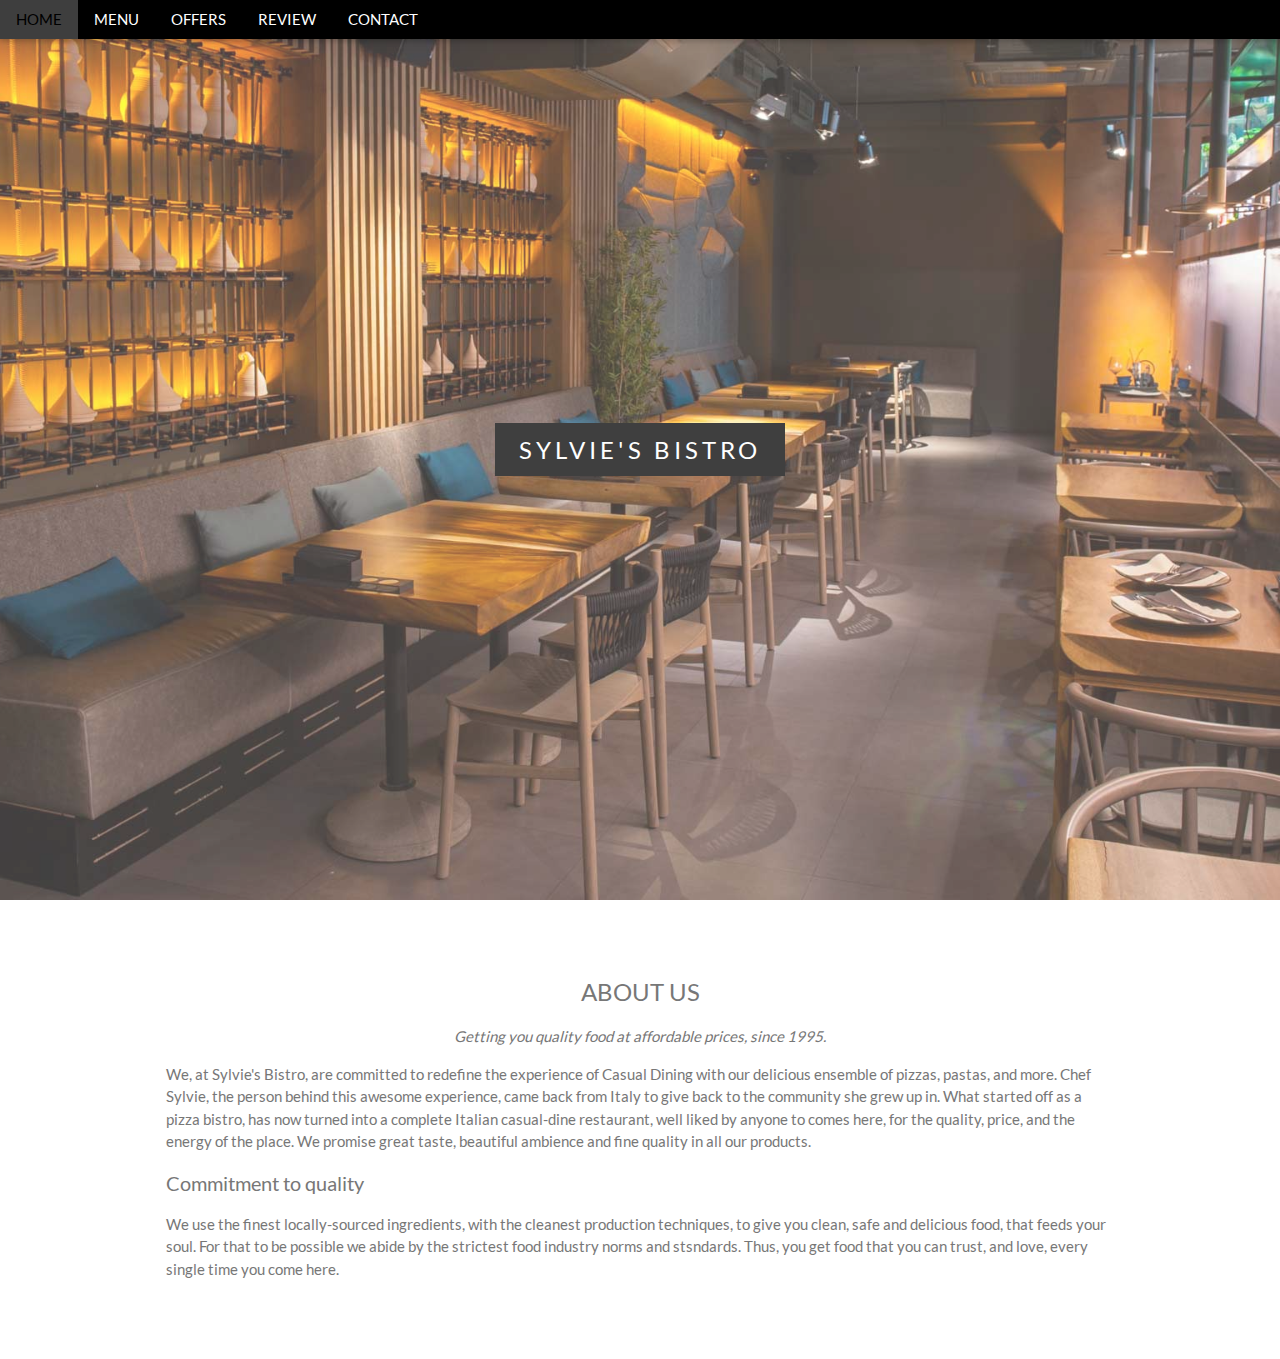
<file: index.html>
<!DOCTYPE html>
<html>
<head>
	<meta charset="utf-8">
	<meta name="viewport" content="width=device-width, initial-scale=1">
	<title>Sylvie's Bistro</title>
	<link rel="stylesheet" type="text/css" href="stylesheets/IndexStyle.css">
	<link rel="stylesheet" type="text/css" href="stylesheets/style1.css">
	<link rel="stylesheet" type="text/css" href="stylesheets/lato.css">
	<style type="text/css">
		body, h1, h3, h4, h5, h6{
			font-family: "Lato", sans-serif;
		}
	</style>
</head>
<body>
<div class='top'>
	<div class="bar card animate-top black" id='Navbar'>
		<a class="bar-item button disabled">HOME</a>
		<a href="menu.html" class="bar-item button hide-small">MENU</a>
		<a href="offers.html" class="bar-item button hide-small">OFFERS</a>
		<a href="review.html" class="bar-item button hide-small">REVIEW</a>
		<a href="contact.html" class="bar-item button hide-small">CONTACT</a>
	</div>
</div>

<div id="MobNav" class="bar-block black hide hide-large hide-medium">
	<a href="menu.html" class="bar-item button">MENU</a>
	<a href="offers.html" class="bar-item button">OFFERS</a>
	<a href="review.html" class="bar-item button">REVIEW</a>
	<a href="contact.html" class="bar-item button">CONTACT</a>
</div>

<div class="bgimg display-container opacity-min" id="home">
	<div class="display-middle" style="white-space: nowrap;">
		<span class="center padding-large black xlarge wide animate-opacity">SYLVIE'S BISTRO</span>	
	</div>
</div>
<div class="content container padding-64" id="aboutus">
	<h3 class="center">ABOUT US</h3>
	<p class="center"><em>Getting you quality food at affordable prices, since 1995.</em></p>
	<p>We, at Sylvie's Bistro, are committed to redefine the experience of Casual Dining with our delicious ensemble of pizzas, pastas, and more. Chef Sylvie, the person behind this awesome experience, came back from Italy to give back to the community she grew up in. What started off as a pizza bistro, has now turned into a complete Italian casual-dine restaurant, well liked by anyone to comes here, for the quality, price, and the energy of the place. We promise great taste, beautiful ambience and fine quality in all our products.
    </p>
   <h4> Commitment to quality</h4>
   <p>We use the finest locally-sourced ingredients, with the cleanest production techniques, to give you clean, safe and delicious food, that feeds your soul. For that to be possible we abide by the strictest food industry norms and stsndards. Thus, you get food that you can trust, and love, every single time you come here.</p>
</div>
<script type="text/javascript">
	function toggleFunction(){
		var x = document.getElementById("MobNav");
		if (x.className.indexOf("show") == -1) {
			x.className += "show";
		}
		else{
			x.className = x.className.replace(" show", "");
		}
	}
</script>
</body>
</html>
</file>
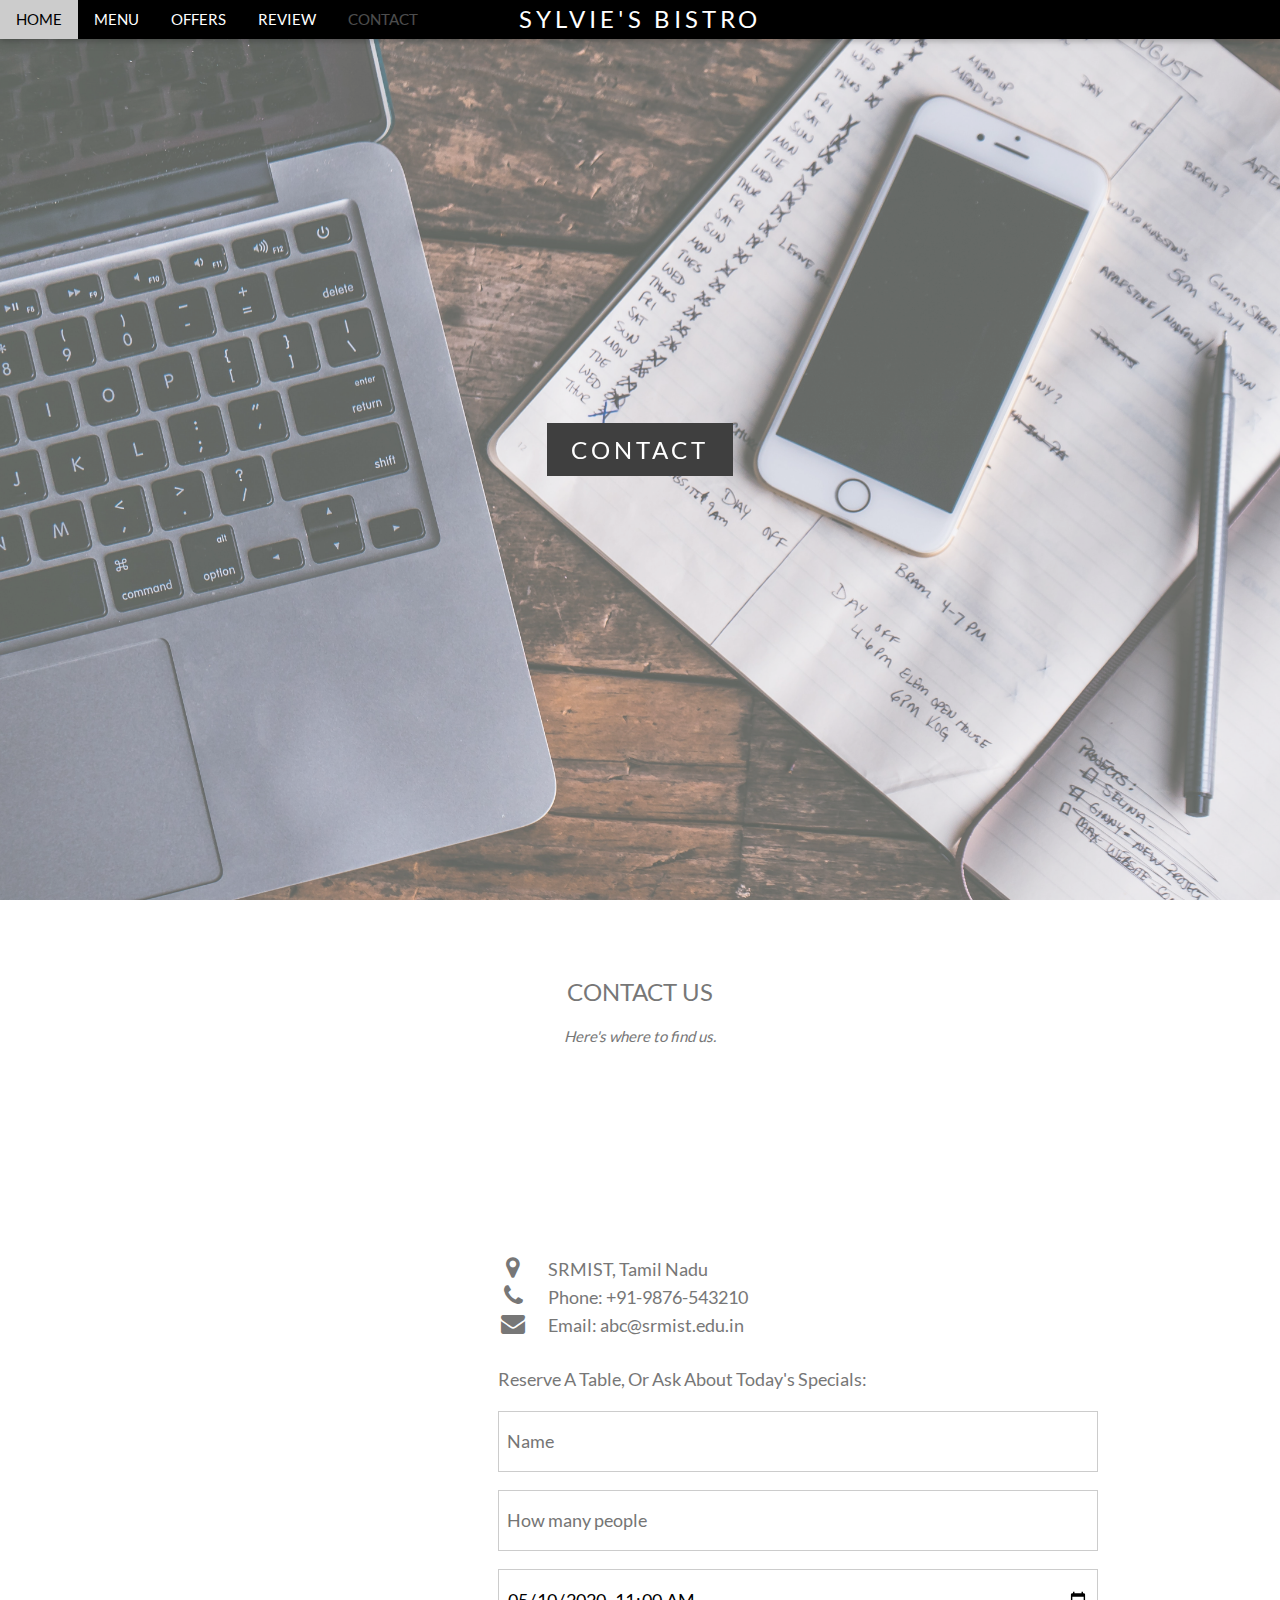
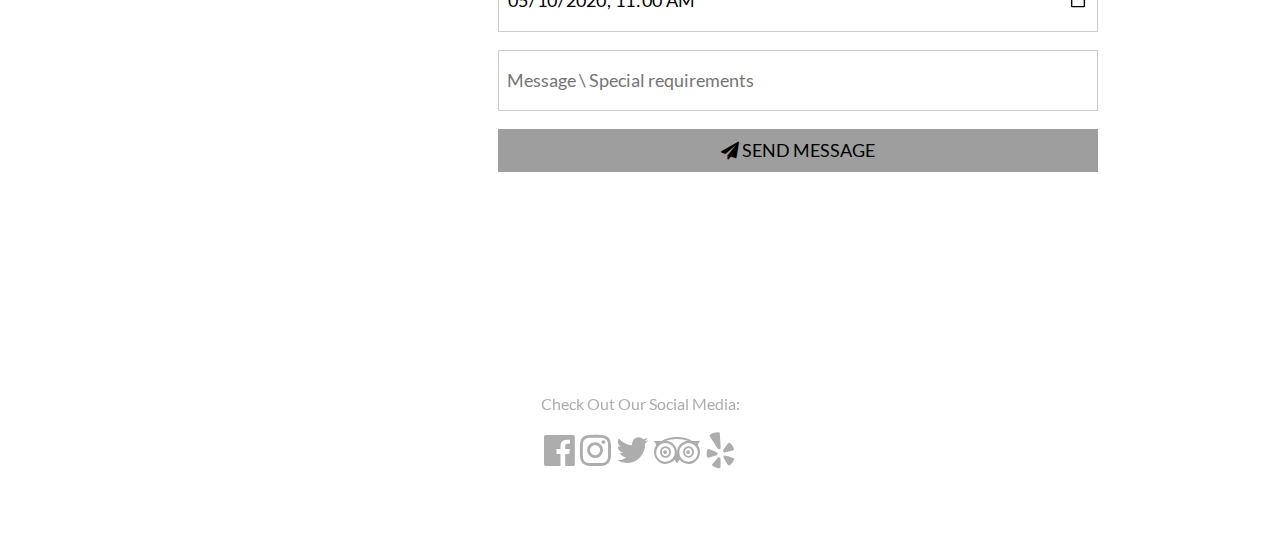
<file: contact.html>
<!DOCTYPE html>
<html>
<head>
	<meta charset="utf-8">
	<meta name="viewport" content="width=device-width, initial-scale=1">
	<title>Sylvie's Bistro</title>
	<link rel="stylesheet" type="text/css" href="stylesheets/ContactStyle.css">
	<link rel="stylesheet" type="text/css" href="stylesheets/style1.css">
	<link rel="stylesheet" type="text/css" href="stylesheets/lato.css">
	<link rel="stylesheet" type="text/css" href="https://cdnjs.cloudflare.com/ajax/libs/font-awesome/4.7.0/css/font-awesome.min.css">
	<style type="text/css">
		body, h1, h3, h4, h5, h6{
			font-family: "Lato", sans-serif;
		}
	</style>
</head>
<body>
<div class='top'>
	<div class="bar card animate-top black" id='Navbar'>
		<a href="index.html" class="bar-item button">HOME</a>
		<a href ="menu.html" class="bar-item button hide-small">MENU</a>
		<a href="offers.html"class="bar-item button hide-small">OFFERS</a>
		<a href="review.html" class="bar-item button hide-small">REVIEW</a>
		<a class="bar-item button hide-small disabled">CONTACT</a>
		<a class="display-middle padding-large black xlarge wide animate-opacity">SYLVIE'S BISTRO</a>	
	</div>
</div>
<div id="MobNav" class="bar-block black hide hide-large hide-medium">
	<a href="index.html" class="bar-item button">HOME</a>
	<a href="menu.html" class="bar-item button">MENU</a>
	<a href="offers.html" class="bar-item button">OFFERS</a>
	<a href="review.html" class="bar-item button">REVIEW</a>
</div>

<div class="bgimg display-container opacity-min" id="home">
	<div class="display-middle" style="white-space: nowrap;">
		<span class="center padding-large black xlarge wide animate-opacity">CONTACT</span>	
	</div>
</div>
<div class="content container padding-64" id="menu">
	<h3 class="center">CONTACT US</h3>
	<p class="center"><em>Here's where to find us.</em></p>
</div>
<div class="content container padding-64" id="contact">
  <div class="row padding-32 section">
    <div class="col m4 container">
      <div id="googleMap" class="round-large greyscale" style="width:100%;height:400px;"><iframe src="https://www.google.com/maps/embed?pb=!1m18!1m12!1m3!1d18506.341325454785!2d80.04406618365633!3d12.812287629187724!2m3!1f0!2f0!3f0!3m2!1i1024!2i768!4f13.1!3m3!1m2!1s0x3a52f70d37c35faf%3A0x150be8ecf0c8f817!2sSRM%20Institute%20of%20Science%20%26%20Technology!5e0!3m2!1sen!2sin!4v1570961724919!5m2!1sen!2sin" width="600" height="600" frameborder="0" style="border:0;width:100%;height:500px;" allowfullscreen="true"></iframe></div>
    </div>
    <div class="col m8 container section">
      <div class="large margin-bottom large">
        <i class="fa fa-map-marker fa-fw hover-text-black xlarge margin-right"></i> SRMIST, Tamil Nadu<br>
        <i class="fa fa-phone fa-fw hover-text-black xlarge margin-right"></i> Phone: +91-9876-543210<br>
        <i class="fa fa-envelope fa-fw hover-text-black xlarge margin-right"></i> Email: abc@srmist.edu.in<br><br>
        Reserve A Table, Or Ask About Today's Specials:
        <form>
      <p><input class="input padding-16 border" type="text" placeholder="Name" required name="Name"></p>
      <p><input class="input padding-16 border" type="number" placeholder="How many people" required name="People"></p>
      <p><input class="input padding-16 border" type="datetime-local" placeholder="Date and time" required name="date" value="2020-05-10T11:00"></p>
      <p><input class="input padding-16 border" type="text" placeholder="Message \ Special requirements" required name="Message"></p>
      <p><button class="button grey block hover-green" type="submit"><i class="fa fa-paper-plane"></i> SEND MESSAGE</button></p>
    </form>
  </div>
</div>
      </div>
  </div>
</div>
<footer class="center padding-64 opacity hover-opacity-off">
	<h6> Check Out Our Social Media: </h6>
  <div class="xlarge section">
    <i class="fa fa-facebook-official xxlarge hover-opacity hover-text-blue"></i>
    <i class="fa fa-instagram xxlarge hover-opacity hover-text-purple"></i>
    <i class="fa fa-twitter xxlarge hover-opacity hover-text-light-blue"></i>
    <i class="fa fa-tripadvisor xxlarge hover-opacity hover-text-green" ></i>
    <i class="fa fa-yelp xxlarge hover-opacity hover-text-red"></i>
    
  </div>

<script type="text/javascript">
	function toggleFunction(){
		var x = document.getElementById("MobNav");
		if (x.className.indexOf("show") == -1) {
			x.className += "show";
		}
		else{
			x.className = x.className.replace(" show", "");
		}
	}
</script>
</body>
</html>
</file>
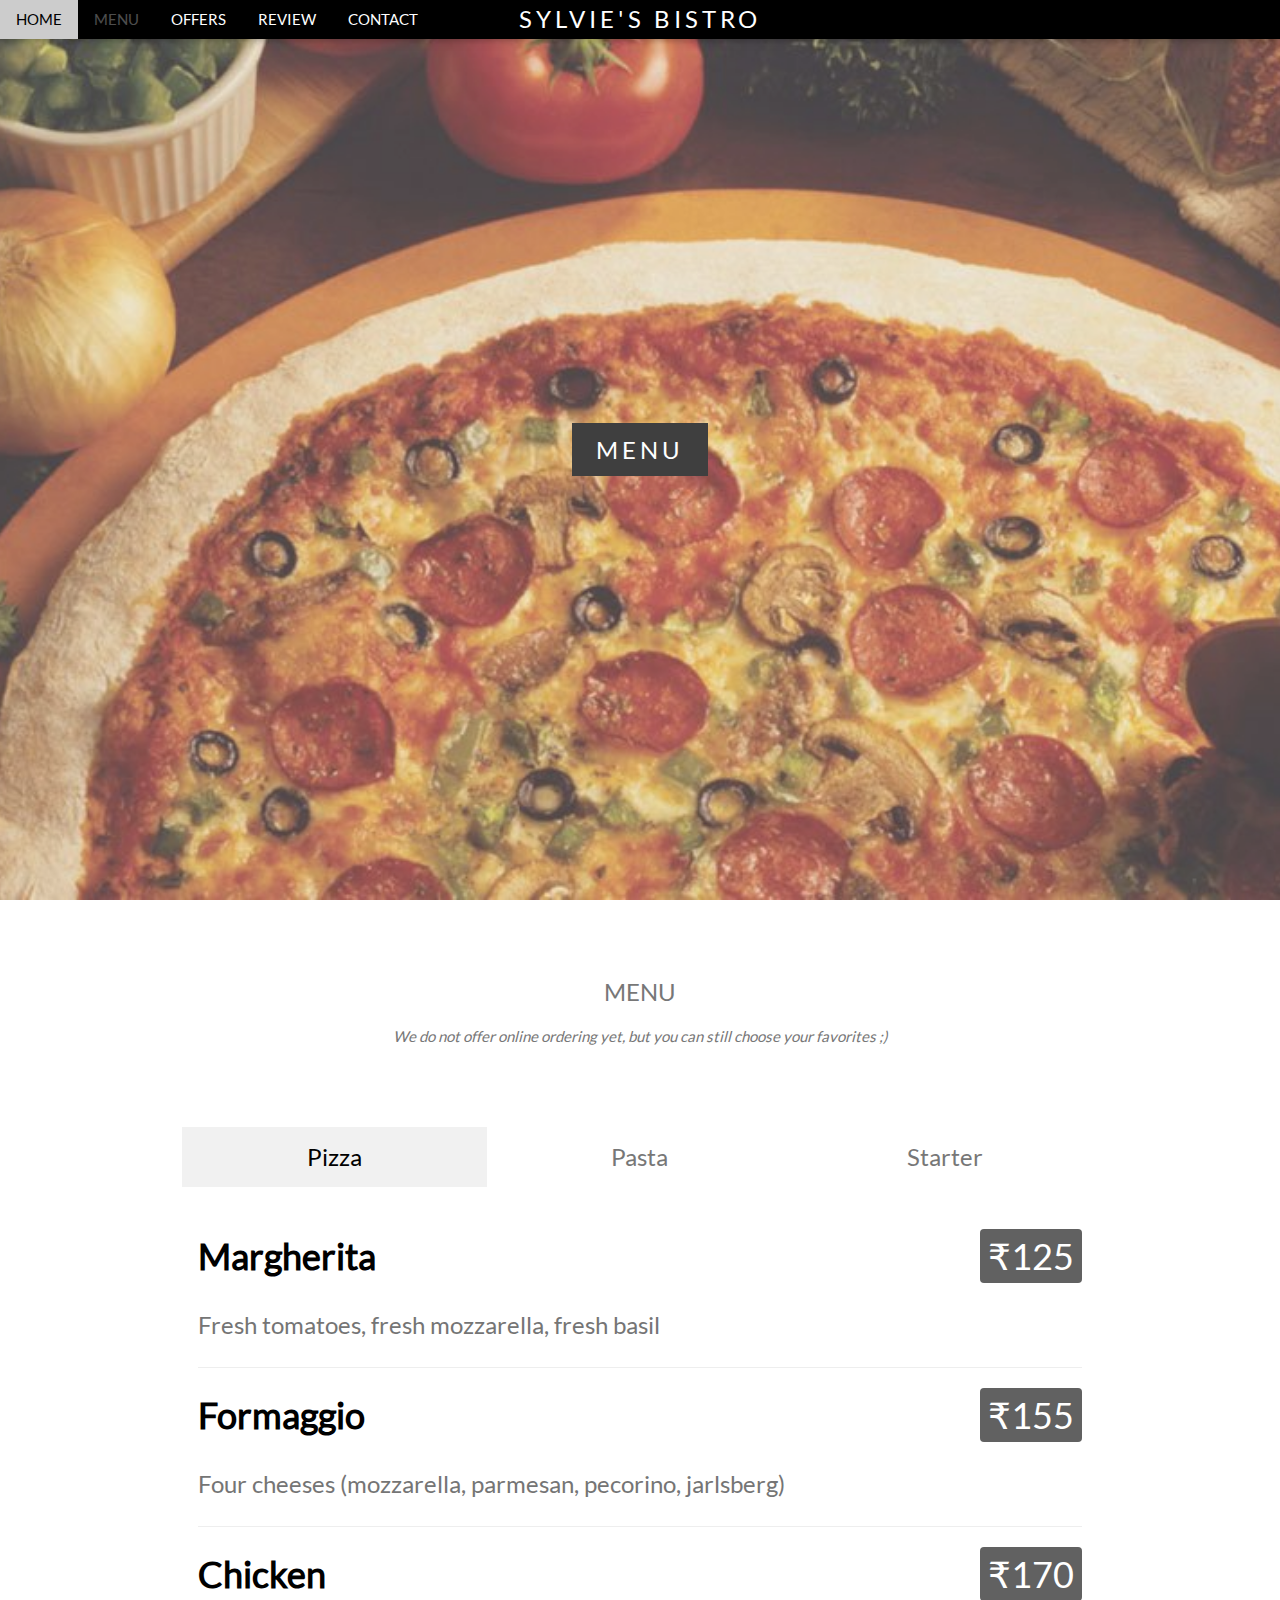
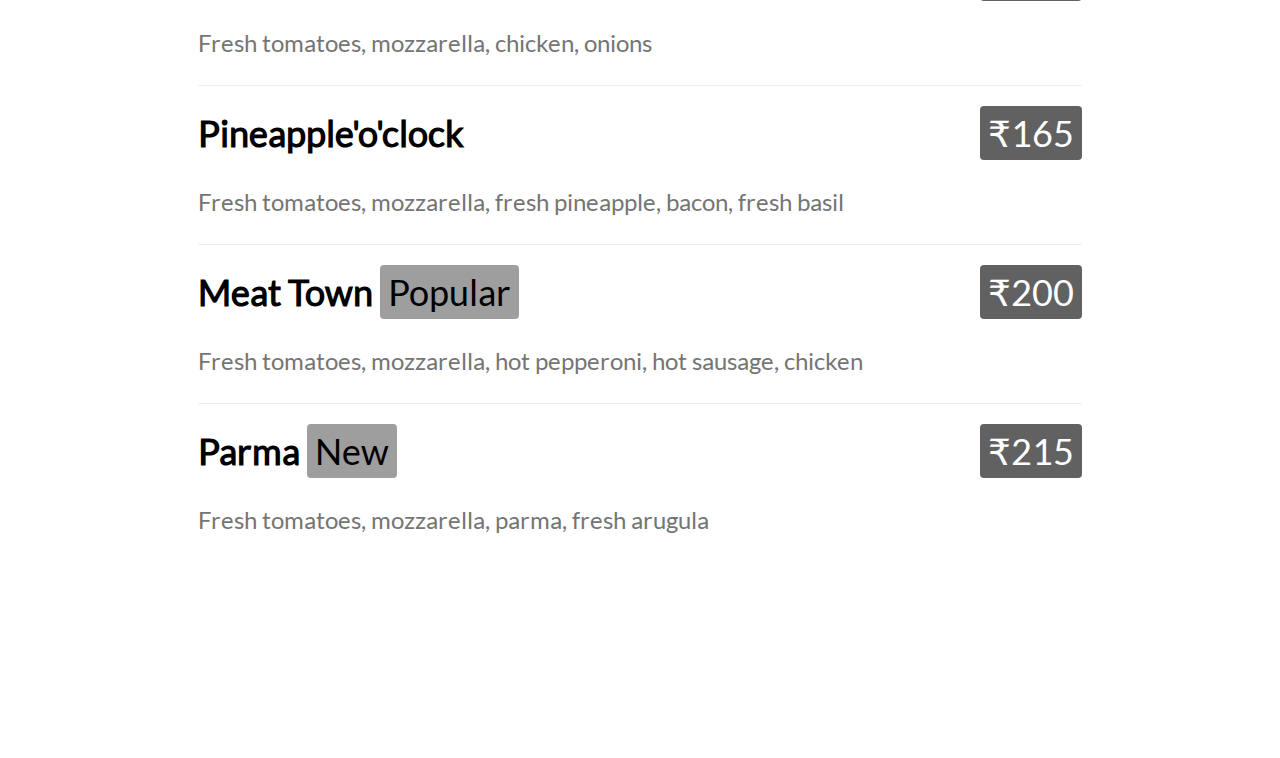
<file: menu.html>
<!DOCTYPE html>
<html>
<head>
	<meta charset="utf-8">
	<meta name="viewport" content="width=device-width, initial-scale=1">
	<title>Sylvie's Bistro</title>
	<link rel="stylesheet" type="text/css" href="stylesheets/MenuStyle.css">
	<link rel="stylesheet" type="text/css" href="stylesheets/style1.css">
	<link rel="stylesheet" type="text/css" href="stylesheets/lato.css">
	<style type="text/css">
		body, h1, h3, h4, h5, h6{
			font-family: "Lato", sans-serif;
		}
	</style>
</head>
<body>
<div class='top'>
	<div class="bar card animate-top black" id='Navbar'>
		<a href="index.html" class="bar-item button">HOME</a>
		<a class="bar-item button hide-small disabled">MENU</a>
		<a href="offers.html" class="bar-item button hide-small">OFFERS</a>
		<a href="review.html" class="bar-item button hide-small">REVIEW</a>
		<a href="contact.html" class="bar-item button hide-small">CONTACT</a>
		<a class="display-middle padding-large black xlarge wide">SYLVIE'S BISTRO</a>	
	</div>
</div>
<div id="MobNav" class="bar-block black hide hide-large hide-medium">
	<a href="index.html" class="bar-item button">HOME</a>
	<a href="offers.html" class="bar-item button">OFFERS</a>
	<a href="review.html" class="bar-item button">REVIEW</a>
	<a href="contact.html" class="bar-item button">CONTACT</a>
</div>

<div class="bgimg display-container opacity-min" id="home">
	<div class="display-middle" style="white-space: nowrap;">
		<span class="center padding-large black xlarge wide animate-opacity">MENU</span>	
	</div>
</div>
<div class="content container padding-64" id="menu">
	<h3 class="center">MENU</h3>
	<p class="center"><em>We do not offer online ordering yet, but you can still choose your favorites ;)</em></p>
	<div class="container padding-64 xlarge" id="menu">
  <div class="content">
  
    <div class="row center ">
      <a href="javascript:void(0)" onclick="openMenu(event, 'Pizza');" id="myLink">
        <div class="col s4 tablink padding-large hover-light-grey">Pizza</div>
      </a>
      <a href="javascript:void(0)" onclick="openMenu(event, 'Pasta');">
        <div class="col s4 tablink padding-large hover-light-grey">Pasta</div>
      </a>
      <a href="javascript:void(0)" onclick="openMenu(event, 'Starter');">
        <div class="col s4 tablink padding-large hover-light-grey">Starter</div>
      </a>
    </div>

    <div id="Pizza" class="container menu padding-32 white">
      <h1><b>Margherita</b> <span class="right tag dark-grey round">₹125</span></h1>
      <p class="text-grey">Fresh tomatoes, fresh mozzarella, fresh basil</p>
      <hr>
   
      <h1><b>Formaggio</b> <span class="right tag dark-grey round">₹155</span></h1>
      <p class="text-grey">Four cheeses (mozzarella, parmesan, pecorino, jarlsberg)</p>
      <hr>
      
      <h1><b>Chicken</b> <span class="right tag dark-grey round">₹170</span></h1>
      <p class="text-grey">Fresh tomatoes, mozzarella, chicken, onions</p>
      <hr>

      <h1><b>Pineapple'o'clock</b> <span class="right tag dark-grey round">₹165</span></h1>
      <p class="text-grey">Fresh tomatoes, mozzarella, fresh pineapple, bacon, fresh basil</p>
      <hr>

      <h1><b>Meat Town</b> <span class="tag grey round">Popular</span><span class="right tag dark-grey round">₹200</span></h1>
      <p class="text-grey">Fresh tomatoes, mozzarella, hot pepperoni, hot sausage,  chicken</p>
      <hr>

      <h1><b>Parma</b> <span class="tag grey round">New</span><span class="right tag dark-grey round">₹215</span></h1>
      <p class="text-grey">Fresh tomatoes, mozzarella, parma, fresh arugula</p>
    </div>

    <div id="Pasta" class="container menu padding-32 white">
      <h1><b>Lasagna</b> <span class="tag grey round">Popular</span> <span class="right tag dark-grey round">₹135</span></h1>
      <p class="text-grey">Special sauce, mozzarella, parmesan </p>
      <hr>
   
      <h1><b>Ravioli</b> <span class="right tag dark-grey round">₹145</span></h1>
      <p class="text-grey">Ravioli filled with cheese</p>
      <hr>
      
      <h1><b>Spaghetti Classica</b> <span class="right tag dark-grey round">₹110</span></h1>
      <p class="text-grey">Fresh tomatoes and onions </p>
      <hr>

      <h1><b>Seafood pasta</b> <span class="right tag dark-grey round">₹255</span></h1>
      <p class="text-grey">Salmon, shrimp, lobster, garlic</p>
    </div>


    <div id="Starter" class="container menu padding-32 white">
      <h1><b>Today's Soup</b> <span class="tag grey round">Seasonal</span><span class="right tag dark-grey round">₹55</span></h1>
      <p class="text-grey">Ask the waiter</p>
      <hr>
   
      <h1><b>Bruschetta</b> <span class="right tag dark-grey round">₹85</span></h1>
      <p class="text-grey">Bread with pesto, tomatoes, onion, garlic</p>
      <hr>
      
      <h1><b>Garlic bread</b> <span class="right tag dark-grey round">₹95</span></h1>
      <p class="text-grey">Grilled ciabatta, garlic butter, onions</p>
      <hr>
      
      <h1><b>Tomozzarella</b> <span class="right tag dark-grey round">₹105</span></h1>
      <p class="text-grey">Tomatoes and mozzarella</p>
    </div><br>

  </div>
</div>


</div>
<script type="text/javascript">
	function toggleFunction(){
		var x = document.getElementById("MobNav");
		if (x.className.indexOf("show") == -1) {
			x.className += "show";
		}
		else{
			x.className = x.className.replace(" show", "");
		}
	}
	function openMenu(evt, menuName) {
  var i, x, tablinks;
  x = document.getElementsByClassName("menu");
  for (i = 0; i < x.length; i++) {
     x[i].style.display = "none";
  }
  tablinks = document.getElementsByClassName("tablink");
  for (i = 0; i < x.length; i++) {
     tablinks[i].className = tablinks[i].className.replace(" light-grey", "");
  }
  document.getElementById(menuName).style.display = "block";
  evt.currentTarget.firstElementChild.className += " light-grey";
}
document.getElementById("myLink").click();
</script>
</body>
</html>
</file>
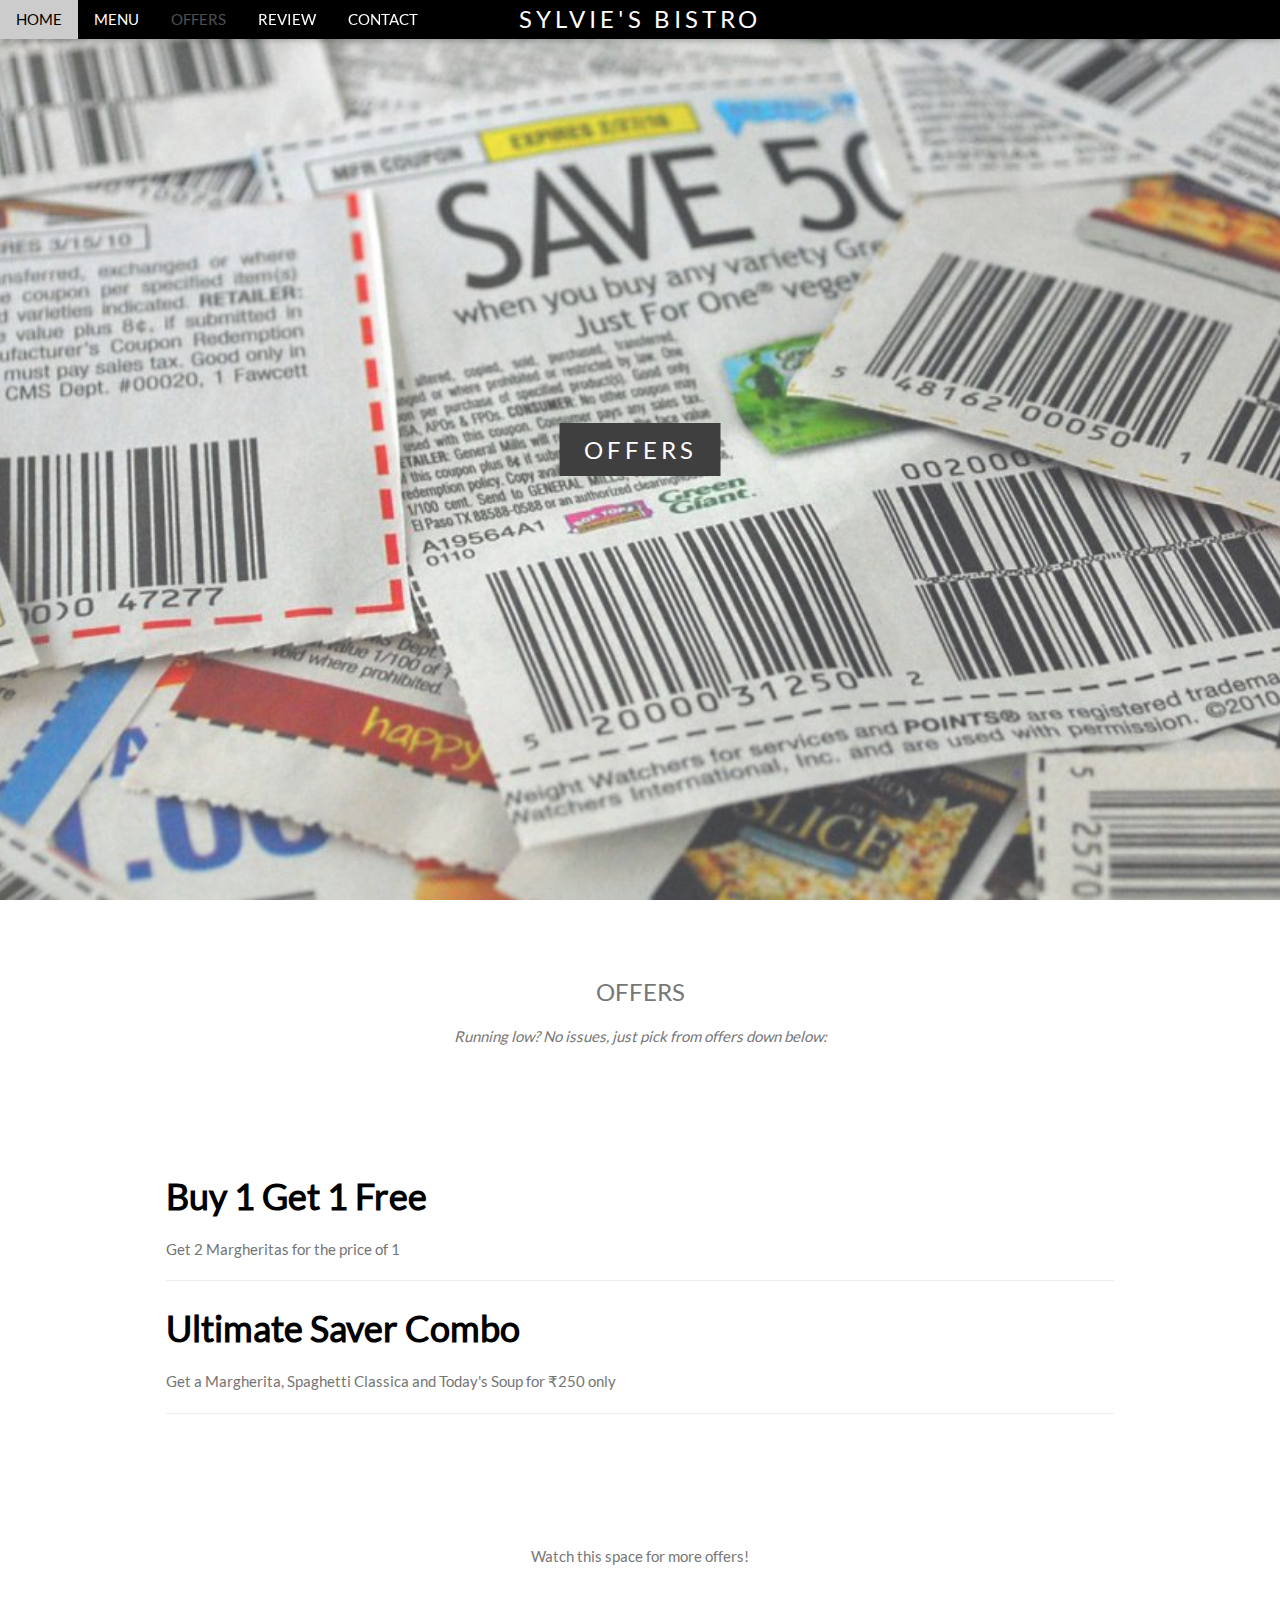
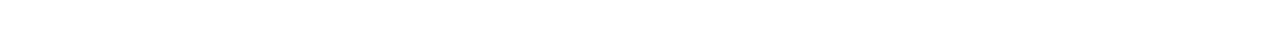
<file: offers.html>
<!DOCTYPE html>
<html>
<head>
	<meta charset="utf-8">
	<meta name="viewport" content="width=device-width, initial-scale=1">
	<title>Sylvie's Bistro</title>
	<link rel="stylesheet" type="text/css" href="stylesheets/OffersStyle.css">
	<link rel="stylesheet" type="text/css" href="stylesheets/style1.css">
	<link rel="stylesheet" type="text/css" href="stylesheets/lato.css">
	<style type="text/css">
		body, h1, h3, h4, h5, h6{
			font-family: "Lato", sans-serif;
		}
	</style>
</head>
<body>
<div class='top'>
	<div class="bar card animate-top black" id='Navbar'>
		<a href="index.html" class="bar-item button">HOME</a>
		<a href ="menu.html" class="bar-item button hide-small">MENU</a>
		<a class="bar-item button hide-small disabled">OFFERS</a>
		<a href="review.html" class="bar-item button hide-small">REVIEW</a>
		<a href="contact.html" class="bar-item button hide-small">CONTACT</a>
		<a class="display-middle padding-large black xlarge wide animate-opacity">SYLVIE'S BISTRO</a>	
	</div>
</div>
<div id="MobNav" class="bar-block black hide hide-large hide-medium">
	<a href="index.html" class="bar-item button">HOME</a>
	<a href="menu.html" class="bar-item button">MENU</a>
	<a href="review.html" class="bar-item button">REVIEW</a>
	<a href="contact.html" class="bar-item button">CONTACT</a>
</div>

<div class="bgimg display-container opacity-min" id="offers">
	<div class="display-middle" style="white-space: nowrap;">
		<span class="center padding-large black xlarge wide animate-opacity">OFFERS</span>	
	</div>
</div>
<div class="content container padding-64" id="menu">
	<h3 class="center">OFFERS</h3>
	<p class="center"><em>Running low? No issues, just pick from offers down below:</em></p>
</div>
<div id="pizza" class="content container menu padding-32 white">
      <h1><b>Buy 1 Get 1 Free</b></h1>
      <p class="text-grey">Get 2 Margheritas for the price of 1</p>
      <hr>
   
      <h1><b>Ultimate Saver Combo</b></h1>
      <p class="text-grey">Get a Margherita, Spaghetti Classica and Today's Soup for ₹250 only</p>
      <hr>
    </div>
    <div class="content container padding-64" id="menu">
	<p class="center">Watch this space for more offers!</p>
</div>
<script type="text/javascript">
	function toggleFunction(){
		var x = document.getElementById("MobNav");
		if (x.className.indexOf("show") == -1) {
			x.className += "show";
		}
		else{
			x.className = x.className.replace(" show", "");
		}
	}
</script>
</body>
</html>
</file>
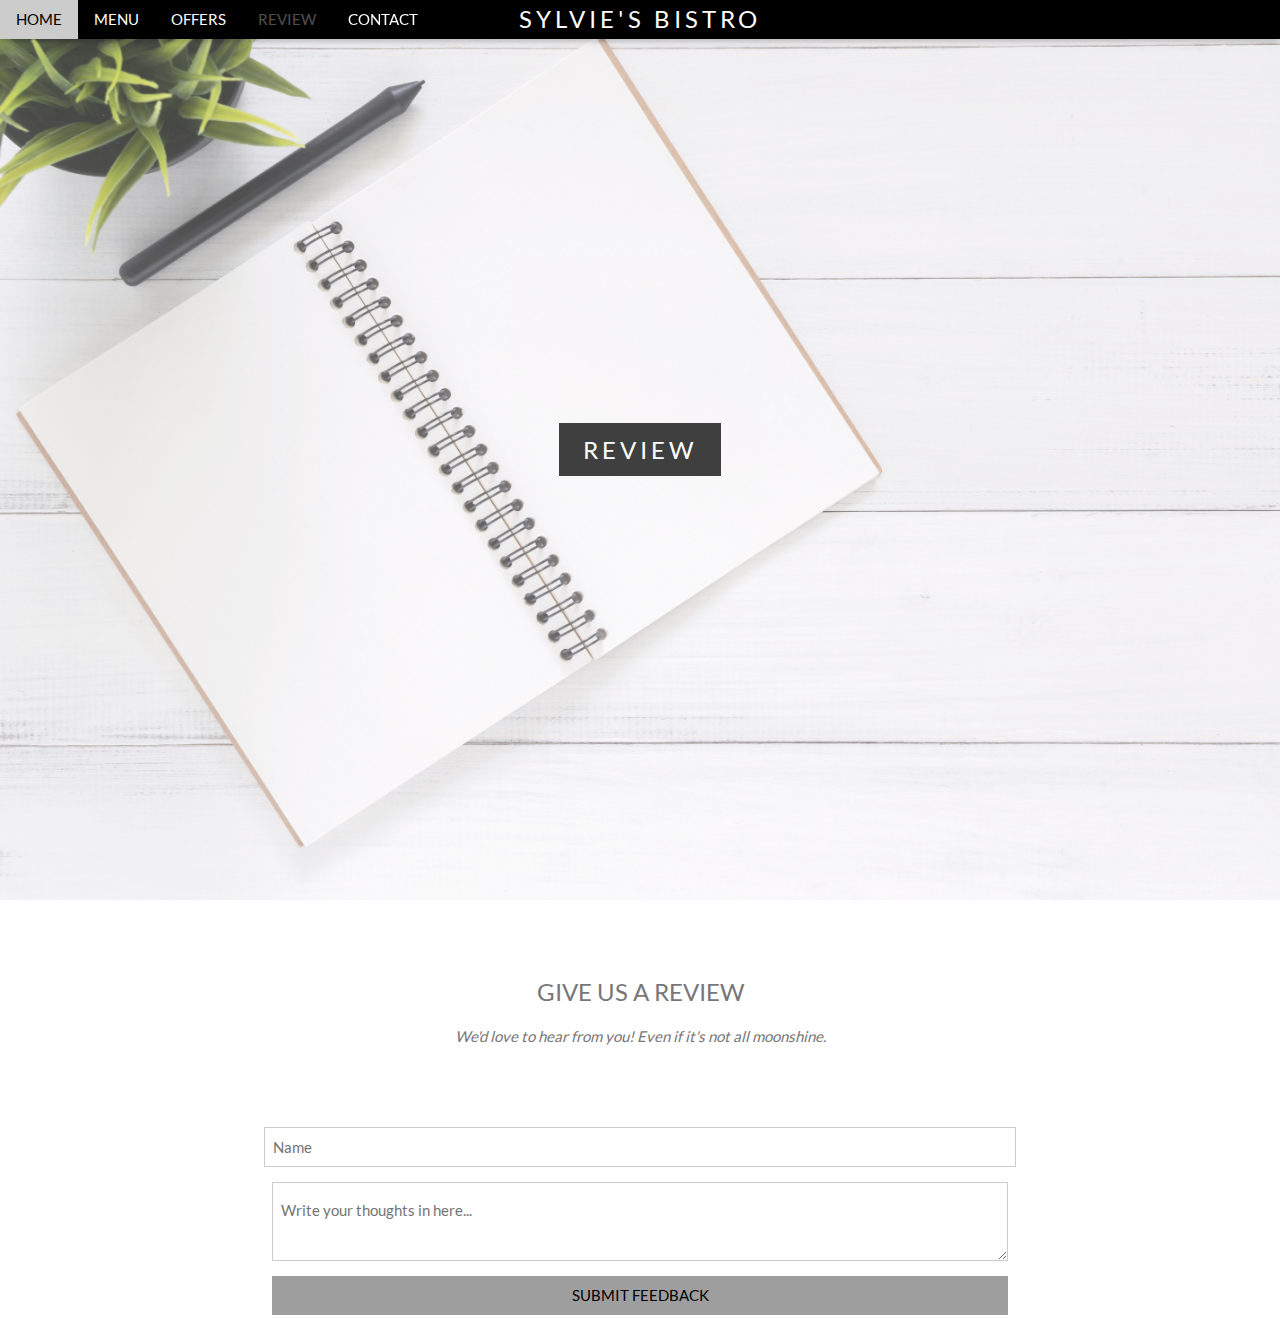
<file: review.html>
<!DOCTYPE html>
<html>
<head>
	<meta charset="utf-8">
	<meta name="viewport" content="width=device-width, initial-scale=1">
	<title>Sylvie's Bistro</title>
	<link rel="stylesheet" type="text/css" href="stylesheets/ReviewStyle.css">
	<link rel="stylesheet" type="text/css" href="stylesheets/style1.css">
	<link rel="stylesheet" type="text/css" href="stylesheets/lato.css">
	<style type="text/css">
		body, h1, h3, h4, h5, h6{
			font-family: "Lato", sans-serif;
		}

		.feedback_box{
			margin-left: 20%;
			margin-right: 20%;
		}
	</style>
</head>
<body>
<div class='top'>
	<div class="bar card animate-top black" id='Navbar'>
		<a href="index.html" class="bar-item button">HOME</a>
		<a href ="menu.html" class="bar-item button hide-small">MENU</a>
		<a href="offers.html"class="bar-item button hide-small">OFFERS</a>
		<a class="bar-item button hide-small disabled">REVIEW</a>
		<a href="contact.html" class="bar-item button hide-small">CONTACT</a>
		<a class="display-middle padding-large black xlarge wide animate-opacity">SYLVIE'S BISTRO</a>	
	</div>
</div>
<div id="MobNav" class="bar-block black hide hide-large hide-medium">
	<a href="index.html" class="bar-item button">HOME</a>
	<a href="menu.html" class="bar-item button">MENU</a>
	<a href="offers.html" class="bar-item button">OFFERS</a>
	<a href="contact.html" class="bar-item button">CONTACT</a>
</div>

<div class="bgimg display-container opacity-min" id="home">
	<div class="display-middle" style="white-space: nowrap;">
		<span class="center padding-large black xlarge wide animate-opacity">REVIEW</span>	
	</div>
</div>
<div class="content container padding-64" id="review">
	<h3 class="center">GIVE US A REVIEW</h3>
	<p class="center"><em>We'd love to hear from you! Even if it's not all moonshine.</em></p>
</div>
<div class="container center feedback_box">
<form>
      <div class="row-padding" style="margin:0 -16px 8px -16px">
            <input class="input border" type="text" placeholder="Name" required name="Name">
        </div>
      <p><textarea class="input padding-16 border" placeholder="Write your thoughts in here..." required name="Feedback"></textarea></p>
      <p><button class="button grey block hover-green" type="submit"> SUBMIT FEEDBACK</button></p>
    </form>
</div>
    </div>
  </div>
</div>
<script type="text/javascript">
	function toggleFunction(){
		var x = document.getElementById("MobNav");
		if (x.className.indexOf("show") == -1) {
			x.className += "show";
		}
		else{
			x.className = x.className.replace(" show", "");
		}
	}
</script>
</body>
</html>
</file>
<file: stylesheets/IndexStyle.css>
body, html{
	height: 100%;
	color: #777;
	line-height: 1.8;
}
.bgimg{
	background-attachment: fixed;
	background-position: center;
	background-repeat: no-repeat;
	background-size: cover;
	background-image: url(IndexImg.jpg);
	min-height: 100%;
}
.wide{
	letter-spacing: 10px;
}
.hover-opacity{
	cursor: pointer;
}

@media only screen and (max-device-width: 1600 px){
	.bgimg{
		background-attachment: scroll;
		min-height: 400px;
	}
}
</file>
<file: stylesheets/style1.css>
html{box-sizing:border-box}*,*:before,*:after{box-sizing:inherit}
html{-ms-text-size-adjust:100%;-webkit-text-size-adjust:100%}body{margin:0}
article,aside,details,figcaption,figure,footer,header,main,menu,nav,section{display:block}summary{display:list-item}
audio,canvas,progress,video{display:inline-block}progress{vertical-align:baseline}
audio:not([controls]){display:none;height:0}[hidden],template{display:none}
a{background-color:transparent}a:active,a:hover{outline-width:0}
abbr[title]{border-bottom:none;text-decoration:underline;text-decoration:underline dotted}
b,strong{font-weight:bolder}dfn{font-style:italic}mark{background:#ff0;color:#000}
small{font-size:80%}sub,sup{font-size:75%;line-height:0;position:relative;vertical-align:baseline}
sub{bottom:-0.25em}sup{top:-0.5em}figure{margin:1em 40px}img{border-style:none}
code,kbd,pre,samp{font-family:monospace,monospace;font-size:1em}hr{box-sizing:content-box;height:0;overflow:visible}
button,input,select,textarea,optgroup{font:inherit;margin:0}optgroup{font-weight:bold}
button,input{overflow:visible}button,select{text-transform:none}
button,[type=button],[type=reset],[type=submit]{-webkit-appearance:button}
button::-moz-focus-inner,[type=button]::-moz-focus-inner,[type=reset]::-moz-focus-inner,[type=submit]::-moz-focus-inner{border-style:none;padding:0}
button:-moz-focusring,[type=button]:-moz-focusring,[type=reset]:-moz-focusring,[type=submit]:-moz-focusring{outline:1px dotted ButtonText}
fieldset{border:1px solid #c0c0c0;margin:0 2px;padding:.35em .625em .75em}
legend{color:inherit;display:table;max-width:100%;padding:0;white-space:normal}textarea{overflow:auto}
[type=checkbox],[type=radio]{padding:0}
[type=number]::-webkit-inner-spin-button,[type=number]::-webkit-outer-spin-button{height:auto}
[type=search]{-webkit-appearance:textfield;outline-offset:-2px}
[type=search]::-webkit-search-decoration{-webkit-appearance:none}
::-webkit-file-upload-button{-webkit-appearance:button;font:inherit}
/* End extract */
html,body{font-family:Verdana,sans-serif;font-size:15px;line-height:1.5}html{overflow-x:hidden}
h1{font-size:36px}h2{font-size:30px}h3{font-size:24px}h4{font-size:20px}h5{font-size:18px}h6{font-size:16px}.serif{font-family:serif}
h1,h2,h3,h4,h5,h6{font-family:"Segoe UI",Arial,sans-serif;font-weight:400;margin:10px 0}.wide{letter-spacing:4px}
hr{border:0;border-top:1px solid #eee;margin:20px 0}
.image{max-width:100%;height:auto}img{vertical-align:middle}a{color:inherit}
.table,.table-all{border-collapse:collapse;border-spacing:0;width:100%;display:table}.table-all{border:1px solid #ccc}
.bordered tr,.table-all tr{border-bottom:1px solid #ddd}.striped tbody tr:nth-child(even){background-color:#f1f1f1}
.table-all tr:nth-child(odd){background-color:#fff}.table-all tr:nth-child(even){background-color:#f1f1f1}
.hoverable tbody tr:hover,.ul.hoverable li:hover{background-color:#ccc}.centered tr th,.centered tr td{text-align:center}
.table td,.table th,.table-all td,.table-all th{padding:8px 8px;display:table-cell;text-align:left;vertical-align:top}
.table th:first-child,.table td:first-child,.table-all th:first-child,.table-all td:first-child{padding-left:16px}
.btn,.button{border:none;display:inline-block;padding:8px 16px;vertical-align:middle;overflow:hidden;text-decoration:none;color:inherit;background-color:inherit;text-align:center;cursor:pointer;white-space:nowrap}
.btn:hover{box-shadow:0 8px 16px 0 rgba(0,0,0,0.2),0 6px 20px 0 rgba(0,0,0,0.19)}
.btn,.button{-webkit-touch-callout:none;-webkit-user-select:none;-khtml-user-select:none;-moz-user-select:none;-ms-user-select:none;user-select:none}   
.disabled,.btn:disabled,.button:disabled{cursor:not-allowed;opacity:0.3}.disabled *,:disabled *{pointer-events:none}
.btn.disabled:hover,.btn:disabled:hover{box-shadow:none}
.badge,.tag{background-color:#000;color:#fff;display:inline-block;padding-left:8px;padding-right:8px;text-align:center}.badge{border-radius:50%}
.ul{list-style-type:none;padding:0;margin:0}.ul li{padding:8px 16px;border-bottom:1px solid #ddd}.ul li:last-child{border-bottom:none}
.tooltip,.display-container{position:relative}.tooltip .text{display:none}.tooltip:hover .text{display:inline-block}
.ripple:active{opacity:0.5}.ripple{transition:opacity 0s}
.input{padding:8px;display:block;border:none;border-bottom:1px solid #ccc;width:100%}
.select{padding:9px 0;width:100%;border:none;border-bottom:1px solid #ccc}
.dropdown-click,.dropdown-hover{position:relative;display:inline-block;cursor:pointer}
.dropdown-hover:hover .dropdown-content{display:block}
.dropdown-hover:first-child,.dropdown-click:hover{background-color:#ccc;color:#000}
.dropdown-hover:hover > .button:first-child,.dropdown-click:hover > .button:first-child{background-color:#ccc;color:#000}
.dropdown-content{cursor:auto;color:#000;background-color:#fff;display:none;position:absolute;min-width:160px;margin:0;padding:0;z-index:1}
.check,.radio{width:24px;height:24px;position:relative;top:6px}
.sidebar{height:100%;width:200px;background-color:#fff;position:fixed!important;z-index:1;overflow:auto}
.bar-block .dropdown-hover,.bar-block .dropdown-click{width:100%}
.bar-block .dropdown-hover .dropdown-content,.bar-block .dropdown-click .dropdown-content{min-width:100%}
.bar-block .dropdown-hover .button,.bar-block .dropdown-click .button{width:100%;text-align:left;padding:8px 16px}
.main,#main{transition:margin-left .4s}
.modal{z-index:3;display:none;padding-top:100px;position:fixed;left:0;top:0;width:100%;height:100%;overflow:auto;background-color:rgb(0,0,0);background-color:rgba(0,0,0,0.4)}
.modal-content{margin:auto;background-color:#fff;position:relative;padding:0;outline:0;width:600px}
.bar{width:100%;overflow:hidden}.center .bar{display:inline-block;width:auto}
.bar .bar-item{padding:8px 16px;float:left;width:auto;border:none;display:block;outline:0}
.bar .dropdown-hover,.bar .dropdown-click{position:static;float:left}
.bar .button{white-space:normal}
.bar-block .bar-item{width:100%;display:block;padding:8px 16px;text-align:left;border:none;white-space:normal;float:none;outline:0}
.bar-block.center .bar-item{text-align:center}.block{display:block;width:100%}
.responsive{display:block;overflow-x:auto}
.container:after,.container:before,.panel:after,.panel:before,.row:after,.row:before,.row-padding:after,.row-padding:before,
.cell-row:before,.cell-row:after,.clear:after,.clear:before,.bar:before,.bar:after{content:"";display:table;clear:both}
.col,.half,.third,.twothird,.threequarter,.quarter{float:left;width:100%}
.col.s1{width:8.33333%}.col.s2{width:16.66666%}.col.s3{width:24.99999%}.col.s4{width:33.33333%}
.col.s5{width:41.66666%}.col.s6{width:49.99999%}.col.s7{width:58.33333%}.col.s8{width:66.66666%}
.col.s9{width:74.99999%}.col.s10{width:83.33333%}.col.s11{width:91.66666%}.col.s12{width:99.99999%}
@media (min-width:601px){.col.m1{width:8.33333%}.col.m2{width:16.66666%}.col.m3,.quarter{width:24.99999%}.col.m4,.third{width:33.33333%}
.col.m5{width:41.66666%}.col.m6,.half{width:49.99999%}.col.m7{width:58.33333%}.col.m8,.twothird{width:66.66666%}
.col.m9,.threequarter{width:74.99999%}.col.m10{width:83.33333%}.col.m11{width:91.66666%}.col.m12{width:99.99999%}}
@media (min-width:993px){.col.l1{width:8.33333%}.col.l2{width:16.66666%}.col.l3{width:24.99999%}.col.l4{width:33.33333%}
.col.l5{width:41.66666%}.col.l6{width:49.99999%}.col.l7{width:58.33333%}.col.l8{width:66.66666%}
.col.l9{width:74.99999%}.col.l10{width:83.33333%}.col.l11{width:91.66666%}.col.l12{width:99.99999%}}
.rest{overflow:hidden}.stretch{margin-left:-16px;margin-right:-16px}
.content,.auto{margin-left:auto;margin-right:auto}.content{max-width:980px}.auto{max-width:1140px}
.cell-row{display:table;width:100%}.cell{display:table-cell}
.cell-top{vertical-align:top}.cell-middle{vertical-align:middle}.cell-bottom{vertical-align:bottom}
.hide{display:none!important}.show-block,.show{display:block!important}.show-inline-block{display:inline-block!important}
@media (max-width:1205px){.auto{max-width:95%}}
@media (max-width:600px){.modal-content{margin:0 10px;width:auto!important}.modal{padding-top:30px}
.dropdown-hover.mobile .dropdown-content,.dropdown-click.mobile .dropdown-content{position:relative}	
.hide-small{display:none!important}.mobile{display:block;width:100%!important}.bar-item.mobile,.dropdown-hover.mobile,.dropdown-click.mobile{text-align:center}
.dropdown-hover.mobile,.dropdown-hover.mobile .btn,.dropdown-hover.mobile .button,.dropdown-click.mobile,.dropdown-click.mobile .btn,.dropdown-click.mobile .button{width:100%}}
@media (max-width:768px){.modal-content{width:500px}.modal{padding-top:50px}}
@media (min-width:993px){.modal-content{width:900px}.hide-large{display:none!important}.sidebar.collapse{display:block!important}}
@media (max-width:992px) and (min-width:601px){.hide-medium{display:none!important}}
@media (max-width:992px){.sidebar.collapse{display:none}.main{margin-left:0!important;margin-right:0!important}.auto{max-width:100%}}
.top,.bottom{position:fixed;width:100%;z-index:1}.top{top:0}.bottom{bottom:0}
.overlay{position:fixed;display:none;width:100%;height:100%;top:0;left:0;right:0;bottom:0;background-color:rgba(0,0,0,0.5);z-index:2}
.display-topleft{position:absolute;left:0;top:0}.display-topright{position:absolute;right:0;top:0}
.display-bottomleft{position:absolute;left:0;bottom:0}.display-bottomright{position:absolute;right:0;bottom:0}
.display-middle{position:absolute;top:50%;left:50%;transform:translate(-50%,-50%);-ms-transform:translate(-50%,-50%)}
.display-left{position:absolute;top:50%;left:0%;transform:translate(0%,-50%);-ms-transform:translate(-0%,-50%)}
.display-right{position:absolute;top:50%;right:0%;transform:translate(0%,-50%);-ms-transform:translate(0%,-50%)}
.display-topmiddle{position:absolute;left:50%;top:0;transform:translate(-50%,0%);-ms-transform:translate(-50%,0%)}
.display-bottommiddle{position:absolute;left:50%;bottom:0;transform:translate(-50%,0%);-ms-transform:translate(-50%,0%)}
.display-container:hover .display-hover{display:block}.display-container:hover span.display-hover{display:inline-block}.display-hover{display:none}
.display-position{position:absolute}
.circle{border-radius:50%}
.round-small{border-radius:2px}.round,.round-medium{border-radius:4px}.round-large{border-radius:8px}.round-xlarge{border-radius:16px}.round-xxlarge{border-radius:32px}
.row-padding,.row-padding>.half,.row-padding>.third,.row-padding>.twothird,.row-padding>.threequarter,.row-padding>.quarter,.row-padding>.col{padding:0 8px}
.container,.panel{padding:0.01em 16px}.panel{margin-top:16px;margin-bottom:16px}
.code,.codespan{font-family:Consolas,"courier new";font-size:16px}
.code{width:auto;background-color:#fff;padding:8px 12px;border-left:4px solid #4CAF50;word-wrap:break-word}
.codespan{color:crimson;background-color:#f1f1f1;padding-left:4px;padding-right:4px;font-size:110%}
.card,.card-2{box-shadow:0 2px 5px 0 rgba(0,0,0,0.16),0 2px 10px 0 rgba(0,0,0,0.12)}
.card-4,.hover-shadow:hover{box-shadow:0 4px 10px 0 rgba(0,0,0,0.2),0 4px 20px 0 rgba(0,0,0,0.19)}
.spin{animation:spin 2s infinite linear}@keyframes spin{0%{transform:rotate(0deg)}100%{transform:rotate(359deg)}}
.animate-fading{animation:fading 10s infinite}@keyframes fading{0%{opacity:0}50%{opacity:1}100%{opacity:0}}
.animate-opacity{animation:opac 0.8s}@keyframes opac{from{opacity:0} to{opacity:1}}
.animate-top{position:relative;animation:animatetop 0.4s}@keyframes animatetop{from{top:-300px;opacity:0} to{top:0;opacity:1}}
.animate-left{position:relative;animation:animateleft 0.4s}@keyframes animateleft{from{left:-300px;opacity:0} to{left:0;opacity:1}}
.animate-right{position:relative;animation:animateright 0.4s}@keyframes animateright{from{right:-300px;opacity:0} to{right:0;opacity:1}}
.animate-bottom{position:relative;animation:animatebottom 0.4s}@keyframes animatebottom{from{bottom:-300px;opacity:0} to{bottom:0;opacity:1}}
.animate-zoom {animation:animatezoom 0.6s}@keyframes animatezoom{from{transform:scale(0)} to{transform:scale(1)}}
.animate-input{transition:width 0.4s ease-in-out}.animate-input:focus{width:100%!important}
.opacity,.hover-opacity:hover{opacity:0.60}.opacity-off,.hover-opacity-off:hover{opacity:1}
.opacity-max{opacity:0.25}.opacity-min{opacity:0.75}
.greyscale-max,.grayscale-max,.hover-greyscale:hover,.hover-grayscale:hover{filter:grayscale(100%)}
.greyscale,.grayscale{filter:grayscale(75%)}.greyscale-min,.grayscale-min{filter:grayscale(50%)}
.sepia{filter:sepia(75%)}.sepia-max,.hover-sepia:hover{filter:sepia(100%)}.sepia-min{filter:sepia(50%)}
.tiny{font-size:10px!important}.small{font-size:12px!important}.medium{font-size:15px!important}.large{font-size:18px!important}
.xlarge{font-size:24px!important}.xxlarge{font-size:36px!important}.xxxlarge{font-size:48px!important}.jumbo{font-size:64px!important}
.left-align{text-align:left!important}.right-align{text-align:right!important}.justify{text-align:justify!important}.center{text-align:center!important}
.border-0{border:0!important}.border{border:1px solid #ccc!important}
.border-top{border-top:1px solid #ccc!important}.border-bottom{border-bottom:1px solid #ccc!important}
.border-left{border-left:1px solid #ccc!important}.border-right{border-right:1px solid #ccc!important}
.topbar{border-top:6px solid #ccc!important}.bottombar{border-bottom:6px solid #ccc!important}
.leftbar{border-left:6px solid #ccc!important}.rightbar{border-right:6px solid #ccc!important}
.section,.code{margin-top:16px!important;margin-bottom:16px!important}
.margin{margin:16px!important}.margin-top{margin-top:16px!important}.margin-bottom{margin-bottom:16px!important}
.margin-left{margin-left:16px!important}.margin-right{margin-right:16px!important}
.padding-small{padding:4px 8px!important}.padding{padding:8px 16px!important}.padding-large{padding:12px 24px!important}
.padding-16{padding-top:16px!important;padding-bottom:16px!important}.padding-24{padding-top:24px!important;padding-bottom:24px!important}
.padding-32{padding-top:32px!important;padding-bottom:32px!important}.padding-48{padding-top:48px!important;padding-bottom:48px!important}
.padding-64{padding-top:64px!important;padding-bottom:64px!important}
.left{float:left!important}.right{float:right!important}
.button:hover{color:#000!important;background-color:#ccc!important}
.transparent,.hover-none:hover{background-color:transparent!important}
.hover-none:hover{box-shadow:none!important}
/* Colors */
.amber,.hover-amber:hover{color:#000!important;background-color:#ffc107!important}
.aqua,.hover-aqua:hover{color:#000!important;background-color:#00ffff!important}
.blue,.hover-blue:hover{color:#fff!important;background-color:#2196F3!important}
.light-blue,.hover-light-blue:hover{color:#000!important;background-color:#87CEEB!important}
.brown,.hover-brown:hover{color:#fff!important;background-color:#795548!important}
.cyan,.hover-cyan:hover{color:#000!important;background-color:#00bcd4!important}
.blue-grey,.hover-blue-grey:hover,.blue-gray,.hover-blue-gray:hover{color:#fff!important;background-color:#607d8b!important}
.green,.hover-green:hover{color:#fff!important;background-color:#4CAF50!important}
.light-green,.hover-light-green:hover{color:#000!important;background-color:#8bc34a!important}
.indigo,.hover-indigo:hover{color:#fff!important;background-color:#3f51b5!important}
.khaki,.hover-khaki:hover{color:#000!important;background-color:#f0e68c!important}
.lime,.hover-lime:hover{color:#000!important;background-color:#cddc39!important}
.orange,.hover-orange:hover{color:#000!important;background-color:#ff9800!important}
.deep-orange,.hover-deep-orange:hover{color:#fff!important;background-color:#ff5722!important}
.pink,.hover-pink:hover{color:#fff!important;background-color:#e91e63!important}
.purple,.hover-purple:hover{color:#fff!important;background-color:#9c27b0!important}
.deep-purple,.hover-deep-purple:hover{color:#fff!important;background-color:#673ab7!important}
.red,.hover-red:hover{color:#fff!important;background-color:#f44336!important}
.sand,.hover-sand:hover{color:#000!important;background-color:#fdf5e6!important}
.teal,.hover-teal:hover{color:#fff!important;background-color:#009688!important}
.yellow,.hover-yellow:hover{color:#000!important;background-color:#ffeb3b!important}
.white,.hover-white:hover{color:#000!important;background-color:#fff!important}
.black,.hover-black:hover{color:#fff!important;background-color:#000!important}
.grey,.hover-grey:hover,.gray,.hover-gray:hover{color:#000!important;background-color:#9e9e9e!important}
.light-grey,.hover-light-grey:hover,.light-gray,.hover-light-gray:hover{color:#000!important;background-color:#f1f1f1!important}
.dark-grey,.hover-dark-grey:hover,.dark-gray,.hover-dark-gray:hover{color:#fff!important;background-color:#616161!important}
.pale-red,.hover-pale-red:hover{color:#000!important;background-color:#ffdddd!important}
.pale-green,.hover-pale-green:hover{color:#000!important;background-color:#ddffdd!important}
.pale-yellow,.hover-pale-yellow:hover{color:#000!important;background-color:#ffffcc!important}
.pale-blue,.hover-pale-blue:hover{color:#000!important;background-color:#ddffff!important}
.text-amber,.hover-text-amber:hover{color:#ffc107!important}
.text-aqua,.hover-text-aqua:hover{color:#00ffff!important}
.text-blue,.hover-text-blue:hover{color:#2196F3!important}
.text-light-blue,.hover-text-light-blue:hover{color:#87CEEB!important}
.text-brown,.hover-text-brown:hover{color:#795548!important}
.text-cyan,.hover-text-cyan:hover{color:#00bcd4!important}
.text-blue-grey,.hover-text-blue-grey:hover,.text-blue-gray,.hover-text-blue-gray:hover{color:#607d8b!important}
.text-green,.hover-text-green:hover{color:#4CAF50!important}
.text-light-green,.hover-text-light-green:hover{color:#8bc34a!important}
.text-indigo,.hover-text-indigo:hover{color:#3f51b5!important}
.text-khaki,.hover-text-khaki:hover{color:#b4aa50!important}
.text-lime,.hover-text-lime:hover{color:#cddc39!important}
.text-orange,.hover-text-orange:hover{color:#ff9800!important}
.text-deep-orange,.hover-text-deep-orange:hover{color:#ff5722!important}
.text-pink,.hover-text-pink:hover{color:#e91e63!important}
.text-purple,.hover-text-purple:hover{color:#9c27b0!important}
.text-deep-purple,.hover-text-deep-purple:hover{color:#673ab7!important}
.text-red,.hover-text-red:hover{color:#f44336!important}
.text-sand,.hover-text-sand:hover{color:#fdf5e6!important}
.text-teal,.hover-text-teal:hover{color:#009688!important}
.text-yellow,.hover-text-yellow:hover{color:#d2be0e!important}
.text-white,.hover-text-white:hover{color:#fff!important}
.text-black,.hover-text-black:hover{color:#000!important}
.text-grey,.hover-text-grey:hover,.text-gray,.hover-text-gray:hover{color:#757575!important}
.text-light-grey,.hover-text-light-grey:hover,.text-light-gray,.hover-text-light-gray:hover{color:#f1f1f1!important}
.text-dark-grey,.hover-text-dark-grey:hover,.text-dark-gray,.hover-text-dark-gray:hover{color:#3a3a3a!important}
.border-amber,.hover-border-amber:hover{border-color:#ffc107!important}
.border-aqua,.hover-border-aqua:hover{border-color:#00ffff!important}
.border-blue,.hover-border-blue:hover{border-color:#2196F3!important}
.border-light-blue,.hover-border-light-blue:hover{border-color:#87CEEB!important}
.border-brown,.hover-border-brown:hover{border-color:#795548!important}
.border-cyan,.hover-border-cyan:hover{border-color:#00bcd4!important}
.border-blue-grey,.hover-border-blue-grey:hover,.border-blue-gray,.hover-border-blue-gray:hover{border-color:#607d8b!important}
.border-green,.hover-border-green:hover{border-color:#4CAF50!important}
.border-light-green,.hover-border-light-green:hover{border-color:#8bc34a!important}
.border-indigo,.hover-border-indigo:hover{border-color:#3f51b5!important}
.border-khaki,.hover-border-khaki:hover{border-color:#f0e68c!important}
.border-lime,.hover-border-lime:hover{border-color:#cddc39!important}
.border-orange,.hover-border-orange:hover{border-color:#ff9800!important}
.border-deep-orange,.hover-border-deep-orange:hover{border-color:#ff5722!important}
.border-pink,.hover-border-pink:hover{border-color:#e91e63!important}
.border-purple,.hover-border-purple:hover{border-color:#9c27b0!important}
.border-deep-purple,.hover-border-deep-purple:hover{border-color:#673ab7!important}
.border-red,.hover-border-red:hover{border-color:#f44336!important}
.border-sand,.hover-border-sand:hover{border-color:#fdf5e6!important}
.border-teal,.hover-border-teal:hover{border-color:#009688!important}
.border-yellow,.hover-border-yellow:hover{border-color:#ffeb3b!important}
.border-white,.hover-border-white:hover{border-color:#fff!important}
.border-black,.hover-border-black:hover{border-color:#000!important}
.border-grey,.hover-border-grey:hover,.border-gray,.hover-border-gray:hover{border-color:#9e9e9e!important}
.border-light-grey,.hover-border-light-grey:hover,.border-light-gray,.hover-border-light-gray:hover{border-color:#f1f1f1!important}
.border-dark-grey,.hover-border-dark-grey:hover,.border-dark-gray,.hover-border-dark-gray:hover{border-color:#616161!important}
.border-pale-red,.hover-border-pale-red:hover{border-color:#ffe7e7!important}.border-pale-green,.hover-border-pale-green:hover{border-color:#e7ffe7!important}
.border-pale-yellow,.hover-border-pale-yellow:hover{border-color:#ffffcc!important}.border-pale-blue,.hover-border-pale-blue:hover{border-color:#e7ffff!important}
</file>
<file: stylesheets/lato.css>
/* latin-ext */
@font-face {
  font-family: 'Lato';
  font-style: normal;
  font-weight: 400;
  src: local('Lato Regular'), local('Lato-Regular'), url(Lato.woff2) format('woff2');
  unicode-range: U+0100-024F, U+0259, U+1E00-1EFF, U+2020, U+20A0-20AB, U+20AD-20CF, U+2113, U+2C60-2C7F, U+A720-A7FF;
}
/* latin */
@font-face {
  font-family: 'Lato';
  font-style: normal;
  font-weight: 400;
  src: local('Lato Regular'), local('Lato-Regular'), url(Lato.woff2) format('woff2');
  unicode-range: U+0000-00FF, U+0131, U+0152-0153, U+02BB-02BC, U+02C6, U+02DA, U+02DC, U+2000-206F, U+2074, U+20AC, U+2122, U+2191, U+2193, U+2212, U+2215, U+FEFF, U+FFFD;
}
</file>
<file: stylesheets/ContactStyle.css>
body, html{
	height: 100%;
	color: #777;
	line-height: 1.8;
}
.bgimg{
	background-attachment: fixed;
	background-position: center;
	background-repeat: no-repeat;
	background-size: cover;
	background-image: url(ContactImg.jpg);
	min-height: 100%;
}
.wide{
	letter-spacing: 10px;
}
.hover-opacity{
	cursor: pointer;
}
@media only screen and (max-device-width: 1600 px){
	.bgimg{
		background-attachment: scroll;
		min-height: 400px;
	}
}
</file>
<file: stylesheets/MenuStyle.css>
body, html{
	height: 100%;
	color: #777;
	line-height: 1.8;
}
.bgimg{
	background-attachment: fixed;
	background-position: center;
	background-repeat: no-repeat;
	background-size: cover;
	background-image: url(MenuImg.jpg);
	min-height: 100%;
}
.wide{
	letter-spacing: 10px;
}
.hover-opacity{
	cursor: pointer;
}
@media only screen and (max-device-width: 1600 px){
	.bgimg{
		background-attachment: scroll;
		min-height: 400px;
	}
}
</file>
<file: stylesheets/OffersStyle.css>
body, html{
	height: 100%;
	color: #777;
	line-height: 1.8;
}
.bgimg{
	background-attachment: fixed;
	background-position: center;
	background-repeat: no-repeat;
	background-size: cover;
	background-image: url(OffersImg.jpg);
	min-height: 100%;
}
.wide{
	letter-spacing: 10px;
}
.hover-opacity{
	cursor: pointer;
}
@media only screen and (max-device-width: 1600 px){
	.bgimg{
		background-attachment: scroll;
		min-height: 400px;
	}
}
</file>
<file: stylesheets/ReviewStyle.css>
body, html{
	height: 100%;
	color: #777;
	line-height: 1.8;
}
.bgimg{
	background-attachment: fixed;
	background-position: center;
	background-repeat: no-repeat;
	background-size: cover;
	background-image: url(ReviewImg.jpg);
	min-height: 100%;
}
.wide{
	letter-spacing: 10px;
}
.hover-opacity{
	cursor: pointer;
}
@media only screen and (max-device-width: 1600 px){
	.bgimg{
		background-attachment: scroll;
		min-height: 400px;
	}
}
</file>
